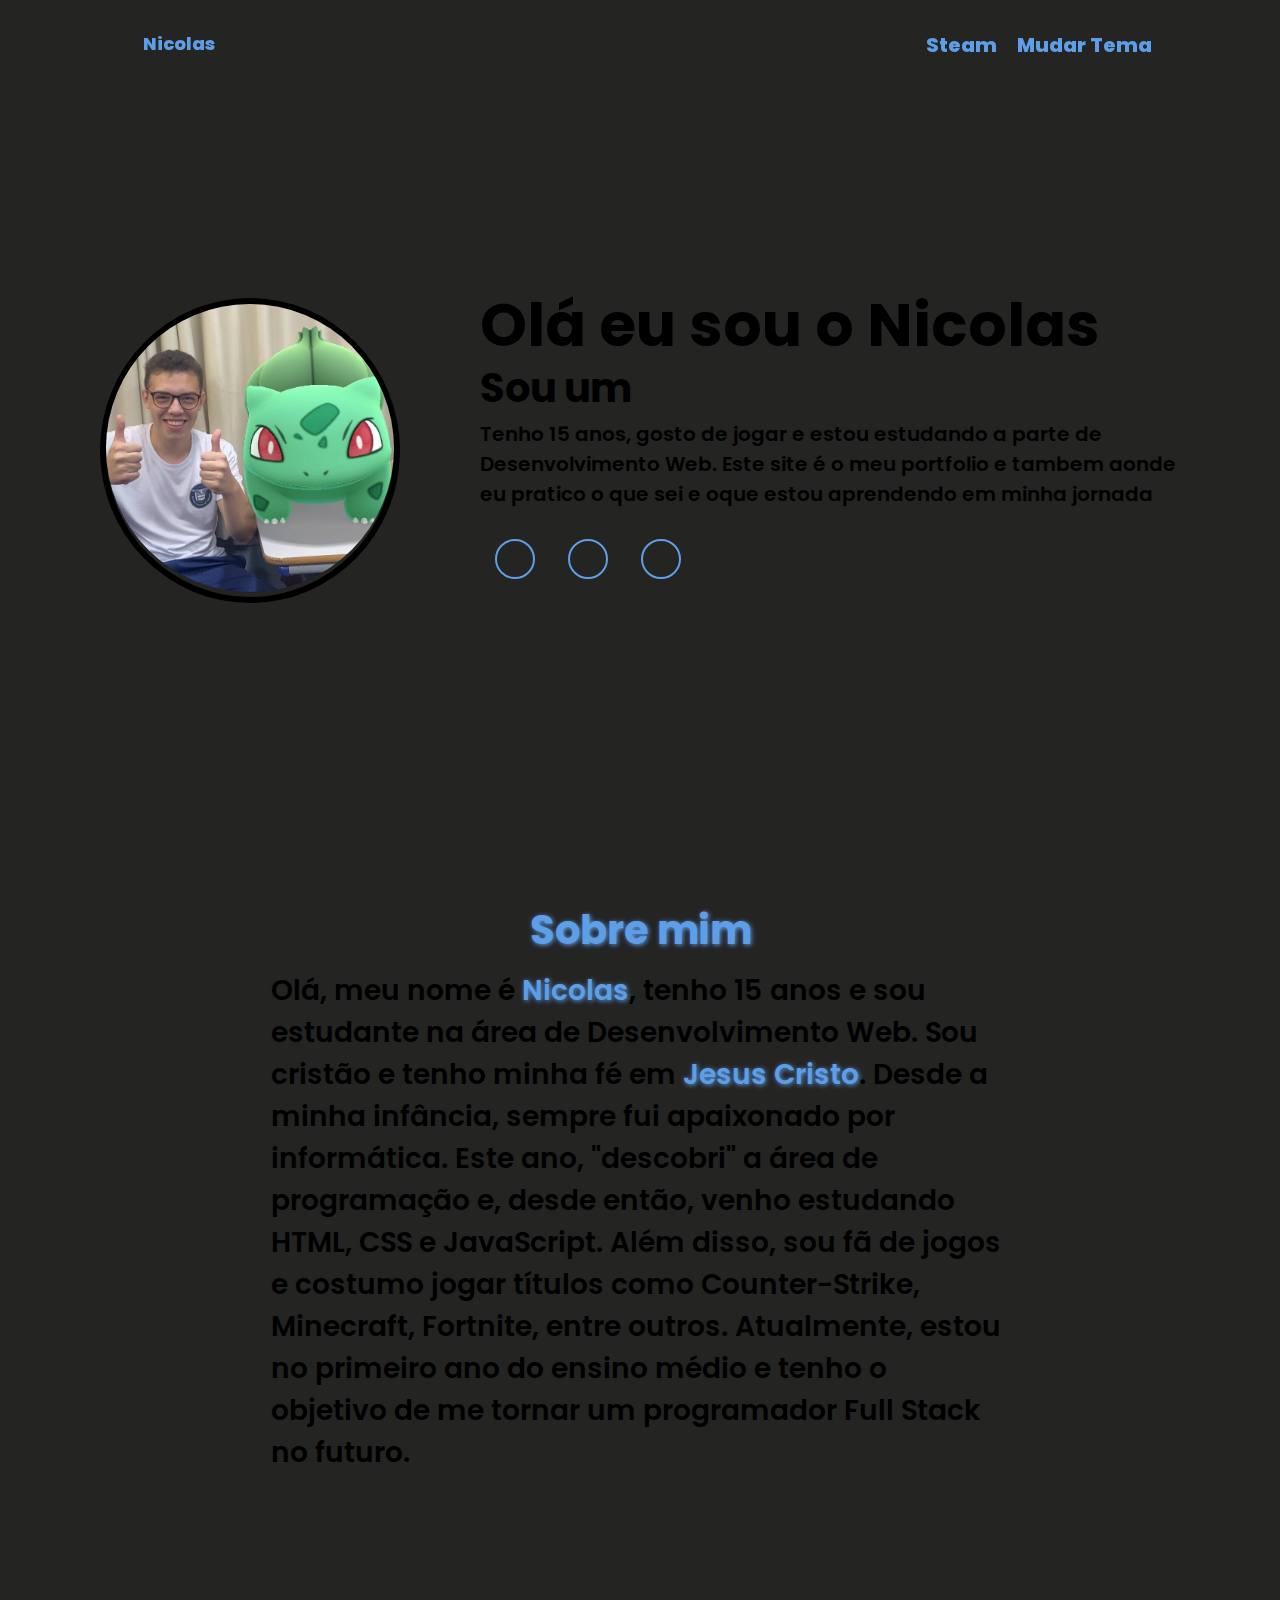
<file: index.html>
<!DOCTYPE html>
<html lang="en">
  <head>
    <meta charset="UTF-8" />
    <meta name="viewport" content="width=device-width, initial-scale=1.0" />
    <title>Portfolio of Nicolas</title>
    <link rel="stylesheet" href="style.css" />
    <link rel="shortcut icon" href="icons8-mario-arcade-16.png" type="image/x-icon">
    <link
      rel="stylesheet"
      href="https://cdnjs.cloudflare.com/ajax/libs/font-awesome/6.6.0/css/all.min.css"
      integrity="sha512-Kc323vGBEqzTmouAECnVceyQqyqdsSiqLQISBL29aUW4U/M7pSPA/gEUZQqv1cwx4OnYxTxve5UMg5GT6L4JJg=="
      crossorigin="anonymous"
      referrerpolicy="no-referrer"
    />
    <script src="script.js" defer></script>
  </head>
  <body id="body">

    <!-Header->

    <header>
      <a href="index.html" class="logo">Nicolas</a>
      <nav class="navbar">
        <a href="https://steamcommunity.com/id/bobskywalker/" class="link" target="_blank" rel="external">Steam</a>
        <button id="theme" class="theme">Mudar Tema</button>
      </nav>
    </header>

    <!-Image->

    <section class="home">
        <div class="home-img">
          <img
            class="imagem"
            src="464048398_1641855709704795_2858975147624823657_n.jpg"
            alt=""
          />
        </div>

        <!-Principal Content->

        <div class="home-content">
          <h1>Olá eu sou o Nicolas</h1>
          <h3 class="typing-text">Sou um <span id="span"></span></h3>
          <p>
            Tenho 15 anos, gosto de jogar e estou estudando a parte de Desenvolvimento Web.
            Este site é o meu portfolio e tambem aonde eu pratico o que sei e oque estou aprendendo em minha jornada
          </p>

          <!-Social Media->

          <div class="socials">
            <a href="https://www.instagram.com/nicolas.lopes.341/" target="_blank" rel="external" class="social" id="social"><i class="fa-brands fa-instagram"></i></a>
            <a href="https://www.youtube.com/@Bobbyskywalker" target="_blank" rel="external" class="social" id="social"><i class="fa-brands fa-youtube"></i></a>
            <a href="https://github.com/BobSkywalker" target="_blank" rel="external" class="social" id="social"><i class="fa-brands fa-github"></i></a>
          </div>
        </div>
      </div>

      <!-About Section->

    </section>
    <main class="about">
      <div class="about">
      <h1 class="titulo" id="titulo">Sobre mim</h1>
      <p class="textoPrincipal">
        Olá, meu nome é <span id="spans">Nicolas</span>, tenho 15 anos e sou estudante na área de Desenvolvimento Web. Sou cristão e tenho minha fé em <span id="spans">Jesus Cristo</span>.

Desde a minha infância, sempre fui apaixonado por informática. Este ano, "descobri" a área de programação e, desde então, venho estudando HTML, CSS e JavaScript. Além disso, sou fã de jogos e costumo jogar títulos como Counter-Strike, Minecraft, Fortnite, entre outros.

Atualmente, estou no primeiro ano do ensino médio e tenho o objetivo de me tornar um programador Full Stack no futuro.
      </p>
      </div>
    </main>
  </body>
</html>
</file>
<file: style.css>
@import url("https://fonts.googleapis.com/css2?family=Poppins:ital,wght@0,100;0,200;0,300;0,400;0,500;0,600;0,700;0,800;0,900;1,100;1,200;1,300;1,400;1,500;1,600;1,700;1,800;1,900&display=swap");
* {
  padding: 0;
  margin: 0;
  box-sizing: border-box;
  font-family: Poppins;
}
:root {
  --white-color: #edf6f9;
  --black-color: #242423;
  --blue: #5d9ee7;
  --red: #d90429;
}

/*Website Body*/

body.active {
  background-color: var(--white-color);
  transition: 0.5s;
}
html {
  font-size: 62.5%;
}
body {
  width: 100%;
  height: 100vh;
  background-color: #242423;
  background-size: cover;
  background-repeat: no-repeat;
  overflow-x: hidden;
  scroll-behavior: smooth;
  transition: 0.5s;
}

/*Header*/

header {
  width: 100%;
  padding: 3rem 10%;
  position: fixed;
  display: flex;
  justify-content: space-between;
  align-items: center;
  font-size: large;
  top: 0;
  left: 0;
  filter: drop-shadow(10px);
}
header a {
  text-decoration: none;
  color: var(--blue);
  margin-left: 15px;
  font-weight: 800;
}
.theme {
  text-decoration: none;
  color: #5d9ee7;
  margin-left: 15px;
  font-weight: 800;
  background-color: #242423;
  border: none;
  font-size: 20px;
  transition: 0.5s;
}
.link {
  text-decoration: none;
  color: #5d9ee7;
  margin-left: 15px;
  font-weight: 800;
  background-color: #242423;
  border: none;
  font-size: 20px;
  transition: 0.5s;
}
.logo {
  transition: 0.5s;
  border-bottom: 3px solid transparent;
}
.logo:hover {
  transform: scale(1.1);
  text-shadow: 1px 1px 10px var(--blue);
}

/*Image*/

.home {
  display: flex;
  align-items: center;
  justify-content: center;
  gap: 8rem;
  height: 100%;
  animation: slideIn 1s linear;
  scroll-behavior: smooth;
}

/*Principal Content*/

.home-content h1 {
  font-size: 6rem;
  font-weight: 700;
  line-height: 1.1;
}
span {
  color: var(--blue);
  transition: 0.5s;
  text-shadow: 1px 1px 5px var(--blue);
}
.home-content h3 {
  font-size: 4rem;
  margin-bottom: 1px;
  font-weight: 700;
}
.home-img {
  border-radius: 50%;
  border: 6px black solid;
}
.home-img img {
  position: relative;
  width: 32vh;
  border-radius: 50%;
}
.home p {
  font-size: 2rem;
  font-weight: 600;
  width: 700px;
}

/*Social Media*/

.socials a {
  transition: 0.5s;
  display: inline-flex;
  justify-content: center;
  align-items: center;
  width: 4rem;
  height: 4rem;
  background-color: transparent;
  border: 0.2rem solid var(--blue);
  font-size: 2rem;
  border-radius: 50%;
  margin: 3rem 1.5rem 3rem;
  transition: 0.3s ease;
  color: white;
}
.socials a:hover {
  color: black;
  transform: scale(1.3) translateY(-5px);
  background-color: var(--blue);
  box-shadow: 0 0 25px var(--blue);
}

/*Changing Typing Text*/

.typing-text {
  font-size: 34px;
  font-weight: 600;
  min-width: 280px;
}
.typing-text span {
  position: relative;
}
.typing-text span::before {
  content: "";
  color: var(--blue);
  animation: words 6s infinite;
}
.typing-text span::after {
  content: "";
  position: absolute;
  width: calc(100% + 8px);
  height: 100%;
  right: -8;
  animation: cursor 0.6s infinite;
}

/*About Section*/

.about {
  animation: slideIn 1s linear;
  width: 900px;
  height: 800px;
  margin: auto;
}
.titulo {
  text-align: center;
  color: var(--blue);
  font-size: 30pt;
  text-shadow: 1px 1px 5px var(--blue);
}
.textoPrincipal {
  font-size: 21pt;
  padding: 1rem 9%;
  font-weight: 600;
}

/*Classes Active Section (Javascript)*/

.link.active {
  background-color: var(--white-color);
}
.theme.active {
  background-color: var(--white-color);
}
#social.active {
  color: var(--black-color);
}
.theme:hover {
  transform: scale(1.2);
  text-shadow: 1px 1px 10px var(--blue);
}

/*Animations (Keyframes)*/

@keyframes cursor {
  to {
    border-left: 3px solid var(--blue);
  }
}
@keyframes words {
  0%,
  50% {
    content: "Aspirante a Web Dev";
  }
  51%,
  79% {
    content: "Gamer";
  }
  80%,
  100% {
    content: "Youtuber";
  }
}

@keyframes slideIn {
  from {
    transform: translateX(-300px);
  }
  to {
    transform: translateX(0px);
  }
}

/*Media Query (Mobile)*/

@media (max-width: 768px){
    .logo {
    display: none;
  }
  .link {
    text-align: center;
  }
    nav{
        display: flex;
        gap: 70px;
    }
    .home-content h1 {
    font-size: 16pt;
  }
  .home-content h3 {
    font-size: 16pt;
  }
  .home-content p {
    font-size: 14pt;
    font-weight: 600;
    width: 300px;
    margin: auto;
  }
  .home {
    flex-direction: column;
    width: 100%;
    margin: auto;
    margin-top: 120px;
  }
  .about {
    display: flex;
    flex-direction: column;
    justify-content: center;
    align-items: center;
    width: 100%;
  }
  .titulo {
    font-size: 17pt;
    width: 100%;
    margin: auto;
  }
  .textoPrincipal {
    font-size: 14pt;
    width: 400px;
    margin: auto;
  }
  
}

/*Media Query (Smartphone, Tablets and Computer Screens)*/

@media (min-width: 769px) and (max-width: 1024px) {
  .home{
    width: 400px;
    margin: auto;
    flex-direction: column;
  }
  .about{
    width: 700px;
    margin: auto;
  }
}
</file>
